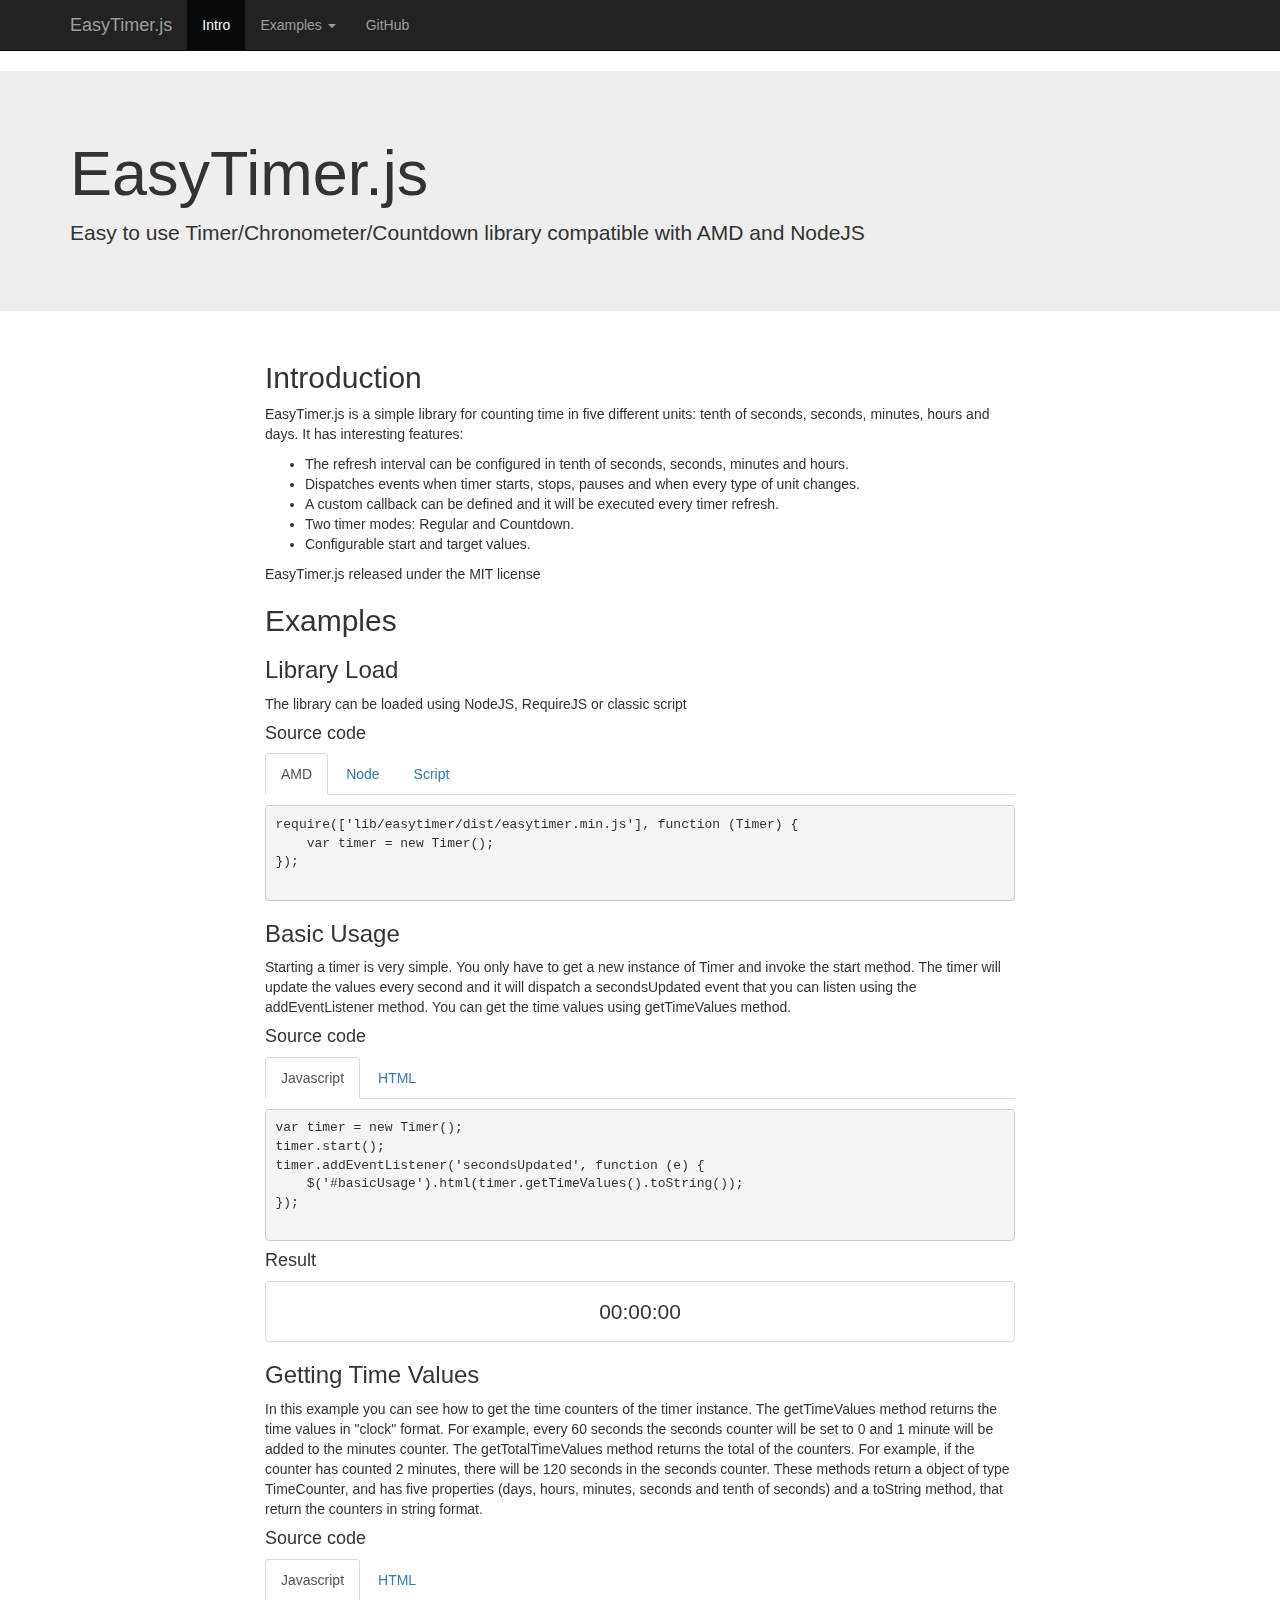
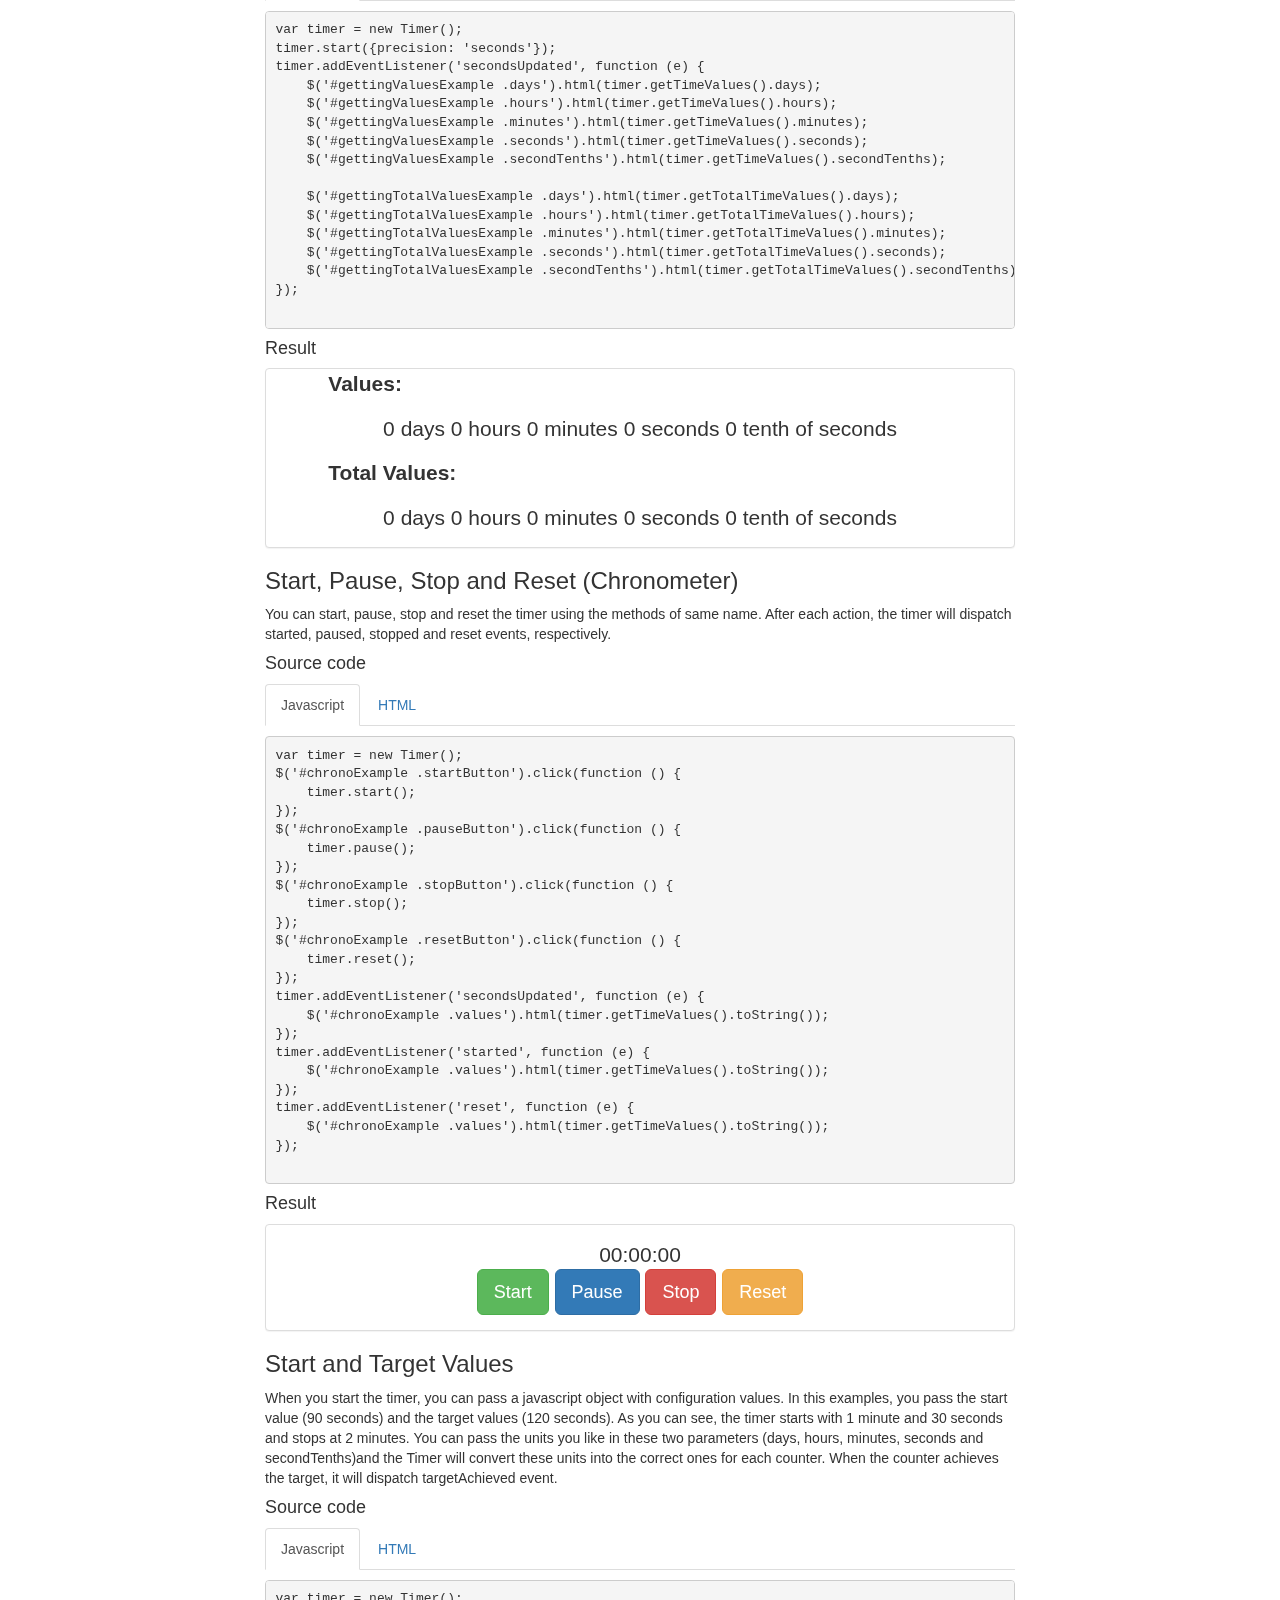
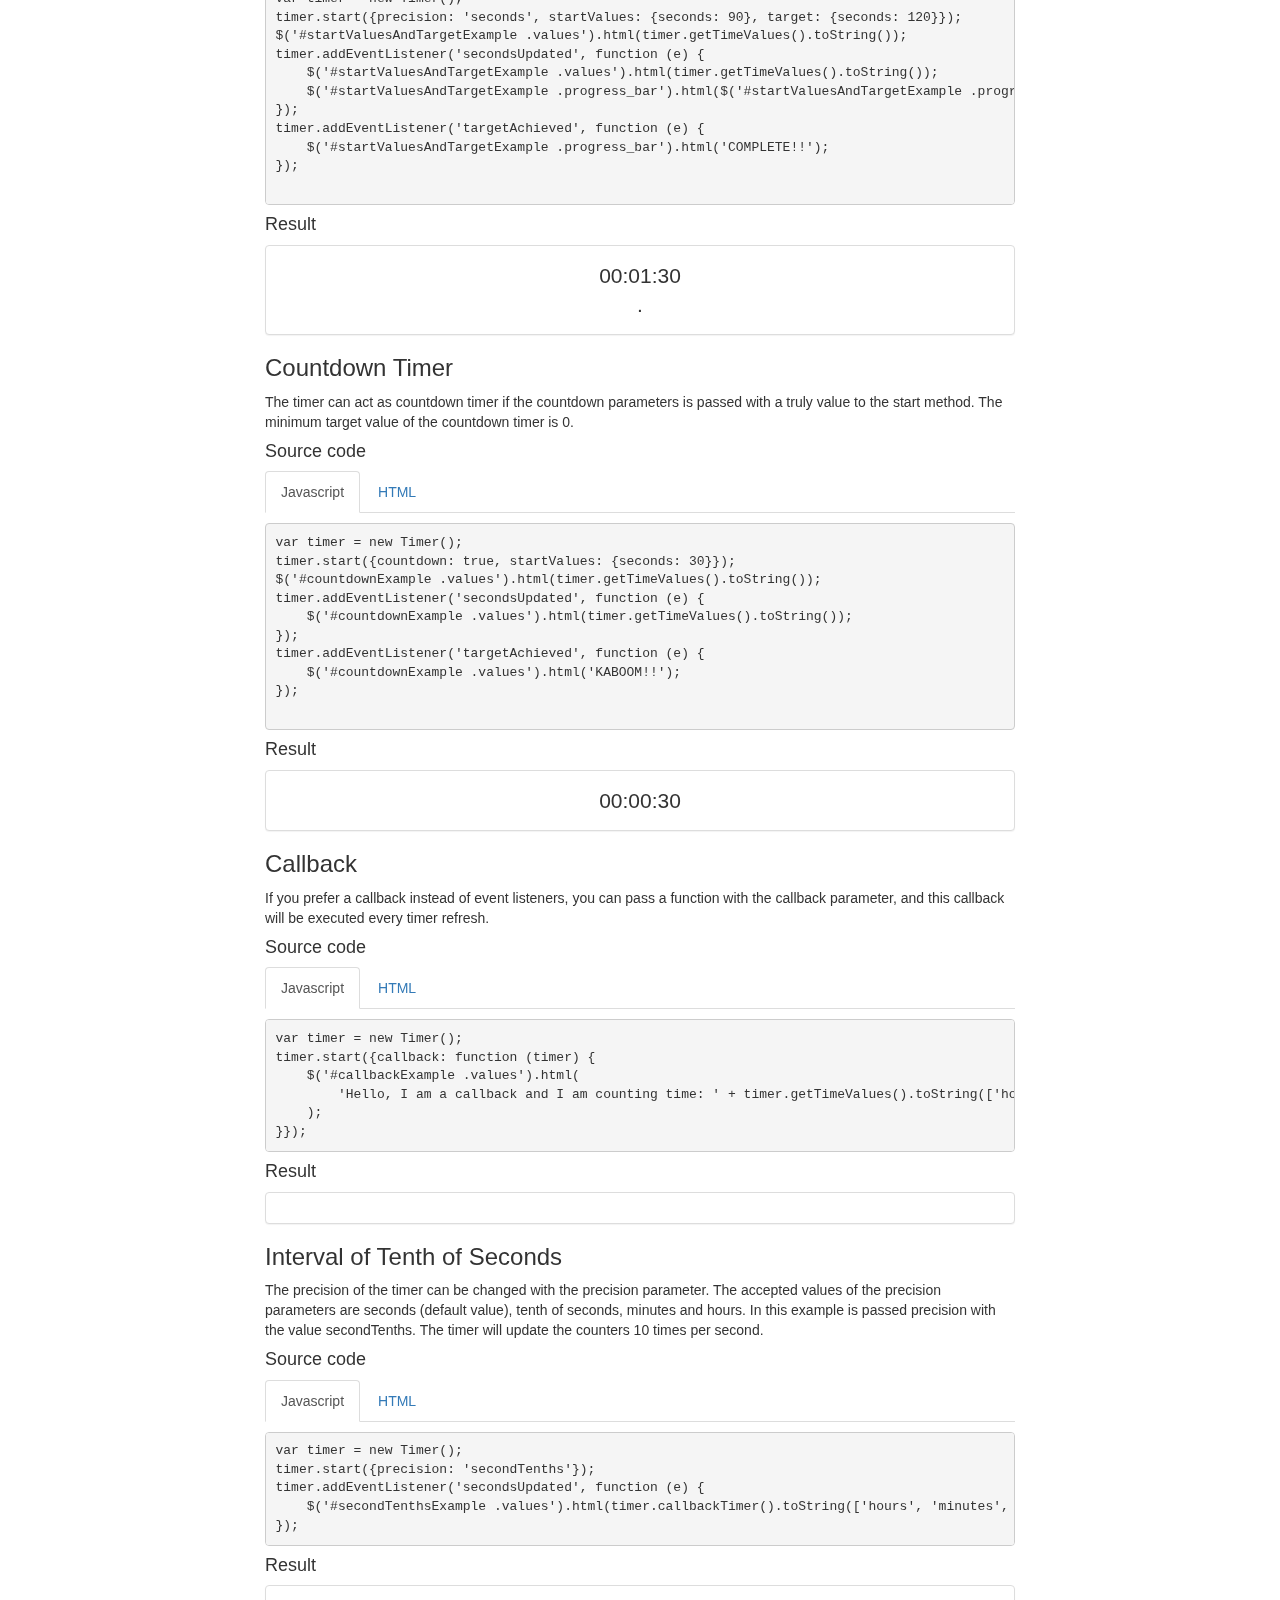
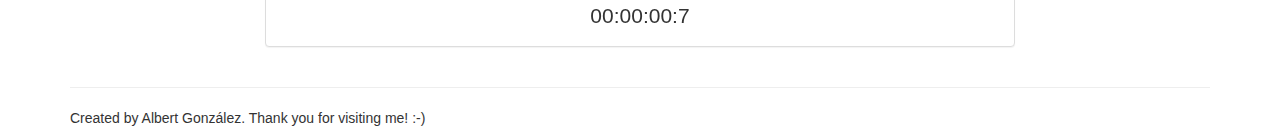
<file: bower_components/easytimer.js/index.html>
<!DOCTYPE html>
<html lang="en">
  <head>
    <meta charset="utf-8">
    <meta http-equiv="X-UA-Compatible" content="IE=edge">
    <meta name="viewport" content="width=device-width, initial-scale=1">
    <meta name="description" content="Easy to use Timer/Chronometer/Countdown library compatible with AMD and NodeJS">
    <meta name="author" content="Albert González">
    <link rel="icon" href="../../favicon.ico">

    <title>EasyTimer.js</title>

    <link href="dist/examples.min.css" rel="stylesheet">

    <!-- HTML5 shim and Respond.js IE8 support of HTML5 elements and media queries -->
    <!--[if lt IE 9]>
      <script src="https://oss.maxcdn.com/html5shiv/3.7.2/html5shiv.min.js"></script>
      <script src="https://oss.maxcdn.com/respond/1.4.2/respond.min.js"></script>
    <![endif]-->
  </head>

  <body>

    <div class="navbar navbar-inverse navbar-static-top" role="navigation">
      <div class="container">
        <div class="navbar-header">
          <button type="button" class="navbar-toggle collapsed" data-toggle="collapse" data-target=".navbar-collapse">
            <span class="sr-only">Toggle navigation</span>
            <span class="icon-bar"></span>
            <span class="icon-bar"></span>
            <span class="icon-bar"></span>
          </button>
          <a class="navbar-brand" href="">EasyTimer.js</a>
        </div>
        <div class="navbar-collapse collapse">
          <ul class="nav navbar-nav">
            <li class="active"><a href="#intro">Intro</a></li>
            <li class="dropdown">
              <a href="#" class="dropdown-toggle" data-toggle="dropdown">Examples <span class="caret"></span></a>
                <ul class="dropdown-menu" role="menu">
                  <li><a href="#libraryLoadExample">Library Load</a></li>
                  <li><a href="#basicUsageExample">Basic Usage</a></li>
                  <li><a href="#gettingTimeValuesExample">Getting Time Values</a></li>
                  <li><a href="#chronometerExample">Start, Pause and Stop (Chronometer)</a></li>
                  <li><a href="#startAndTargetValuesExample">Start and Target Values</a></li>
                  <li><a href="#countdownTimerExample">Countdown Timer</a></li>
                  <li><a href="#callbackExample">Callback</a></li>
                  <li><a href="#tenthOfSecondsExample">Interval of Tenth of Seconds</a></li>
                </ul>
            </li>
            <li><a href="https://github.com/albert-gonzalez/easytimer.js">GitHub</a></li>
          </ul>
        </div>
      </div>
    </div>

    <div class="jumbotron">
      <div class="container">
        <h1>EasyTimer.js</h1>
        <p>Easy to use Timer/Chronometer/Countdown library compatible with AMD and NodeJS</p>
      </div>
    </div>

    <div class="container">
      <div class="row">
        <div class="col-md-offset-2 col-md-8">
          <h2 id="intro">Introduction</h2>
            <p>EasyTimer.js is a simple library for counting time in five different units: tenth of seconds, seconds, minutes, hours and days. It has interesting features:</p>
            <ul>
                <li>
                    The refresh interval can be configured in tenth of seconds, seconds, minutes and hours.
                </li>
                <li>
                    Dispatches events when timer starts, stops, pauses and when every type of unit changes.
                </li>
                <li>
                    A custom callback can be defined and it will be executed every timer refresh.
                </li>
                <li>
                    Two timer modes: Regular and Countdown.
                </li>
                <li>
                    Configurable start and target values.
                </li>
            </ul>
            <p>EasyTimer.js released under the MIT license</p>
          <h2 id="examples">Examples</h2>
          <h3 id="libraryLoadExample">Library Load</h3>
          <p>The library can be loaded using NodeJS, RequireJS or classic script</p>
          <h4>Source code</h4>
          <ul class="nav nav-tabs" role="tablist">
              <li class="active"><a href="#amd">AMD</a></li>
              <li><a href="#node">Node</a></li>
              <li><a href="#script">Script</a></li>
          </ul>
          <div class="tab-content">
              <div class="tab-pane active in" id="amd">
                <p>
                    <pre>
require(['lib/easytimer/dist/easytimer.min.js'], function (Timer) {
    var timer = new Timer();
});
                    </pre>
                </p>
              </div>
              <div class="tab-pane" id="node">
              <p>
                    <pre>
var Timer = require('lib/easytimer/dist/easytimer.min.js')
                    </pre>
                </p>
              </div>
              <div class="tab-pane" id="script">
                <p>
                    <pre>
&lt;script src="lib/easytimer/dist/easytimer.min.js"&gt;&lt;/script&gt;
&lt;script&gt;
    var timerInstance = new Timer();
&lt;/script&gt;
                    </pre>
                </p>
              </div>
          </div>
          <h3 id="basicUsageExample">Basic Usage</h3>
          <p>
            Starting a timer is very simple. You only have to get a new instance of Timer and invoke the start method. The timer will update the values every second
            and it will dispatch a secondsUpdated event that you can listen using the addEventListener method. You can get the time values using getTimeValues method.
          </p>
          <h4>Source code</h4>
          <ul class="nav nav-tabs" role="tablist">
              <li class="active"><a href="#buJs">Javascript</a></li>
              <li><a href="#buHtml">HTML</a></li>
          </ul>
          <div class="tab-content">
              <div class="tab-pane active in" id="buJs">
            <p>
                <pre>
var timer = new Timer();
timer.start();
timer.addEventListener('secondsUpdated', function (e) {
    $('#basicUsage').html(timer.getTimeValues().toString());
});
                </pre>
            </p>
            </div>
            <div class="tab-pane" id="buHtml">
            <p>
                <pre>
&lt;div id="basicUsage"&gt;00:00:00&lt;/div&gt;
                </pre>
            </p>
            </div>
          </div>
          <h4>Result</h4>
          <div class="panel panel-default lead">
            <div class="text-center panel-body" id="basicUsage">00:00:00</div>
          </div>

          <h3 id="gettingTimeValuesExample">Getting Time Values</h3>
          <p>
            In this example you can see how to get the time counters of the timer instance. The getTimeValues method returns the time values in "clock" format. For example, every 60 seconds the
            seconds counter will be set to 0 and 1 minute will be added to the minutes counter. The getTotalTimeValues method returns the total of the counters. For example, if the counter has
            counted 2 minutes, there will be 120 seconds in the seconds counter. These methods return a object of type TimeCounter, and has five properties (days, hours, minutes, seconds
            and tenth of seconds) and a toString method, that return the counters in string format.
          </p>
          <h4>Source code</h4>
          <ul class="nav nav-tabs" role="tablist">
              <li class="active"><a href="#gvJs">Javascript</a></li>
              <li><a href="#gvHtml">HTML</a></li>
          </ul>
          <div class="tab-content">
              <div class="tab-pane active in" id="gvJs">
            <p>
                <pre>
var timer = new Timer();
timer.start({precision: 'seconds'});
timer.addEventListener('secondsUpdated', function (e) {
    $('#gettingValuesExample .days').html(timer.getTimeValues().days);
    $('#gettingValuesExample .hours').html(timer.getTimeValues().hours);
    $('#gettingValuesExample .minutes').html(timer.getTimeValues().minutes);
    $('#gettingValuesExample .seconds').html(timer.getTimeValues().seconds);
    $('#gettingValuesExample .secondTenths').html(timer.getTimeValues().secondTenths);

    $('#gettingTotalValuesExample .days').html(timer.getTotalTimeValues().days);
    $('#gettingTotalValuesExample .hours').html(timer.getTotalTimeValues().hours);
    $('#gettingTotalValuesExample .minutes').html(timer.getTotalTimeValues().minutes);
    $('#gettingTotalValuesExample .seconds').html(timer.getTotalTimeValues().seconds);
    $('#gettingTotalValuesExample .secondTenths').html(timer.getTotalTimeValues().secondTenths);
});
                </pre>
            </p>
            </div>
            <div class="tab-pane" id="gvHtml">
            <p>
                <pre>
&lt;div&gt;&lt;strong&gt;Values:&lt;/strong&gt;&lt;/div&gt;
&lt;div id="gettingValuesExample"&gt;
    &lt;span class="days"&gt;0&lt;/span&gt;&lt;span&gt; days&lt;/span&gt;
    &lt;span class="hours"&gt;0&lt;/span&gt;&lt;span&gt; hours&lt;/span&gt;
    &lt;span class="minutes"&gt;0&lt;/span&gt;&lt;span&gt; minutes&lt;/span&gt;
    &lt;span class="seconds"&gt;0&lt;/span&gt;&lt;span&gt; seconds&lt;/span&gt;
    &lt;span class="secondTenths"&gt;0&lt;/span&gt;&lt;span&gt; tenth of seconds&lt;/span&gt;
&lt;/div&gt;
&lt;div&gt;&lt;strong&gt;Total Values:&lt;/strong&gt;&lt;/div&gt;
&lt;div id="gettingTotalValuesExample"&gt;
    &lt;span class="days"&gt;0&lt;/span&gt;&lt;span&gt; days&lt;/span&gt;
    &lt;span class="hours"&gt;0&lt;/span&gt;&lt;span&gt; hours&lt;/span&gt;
    &lt;span class="minutes"&gt;0&lt;/span&gt;&lt;span&gt; minutes&lt;/span&gt;
    &lt;span class="seconds"&gt;0&lt;/span&gt;&lt;span&gt; seconds&lt;/span&gt;
    &lt;span class="secondTenths"&gt;0&lt;/span&gt;&lt;span&gt; tenth of seconds&lt;/span&gt;
&lt;/div&gt;
                </pre>
            </p>
            </div>
          </div>
          <h4>Result</h4>
          <div class="panel panel-default lead">
            <div class="col-md-offset-1"><strong>Values:</strong></div>
            <div class="text-center panel-body" id="gettingValuesExample">
                <span class="days">0</span><span> days</span>
                <span class="hours">0</span><span> hours</span>
                <span class="minutes">0</span><span> minutes</span>
                <span class="seconds">0</span><span> seconds</span>
                <span class="secondTenths">0</span><span> tenth of seconds</span>
            </div>
            <div class="col-md-offset-1"><strong>Total Values:</strong></div>
            <div class="text-center panel-body" id="gettingTotalValuesExample">
                <span class="days">0</span><span> days</span>
                <span class="hours">0</span><span> hours</span>
                <span class="minutes">0</span><span> minutes</span>
                <span class="seconds">0</span><span> seconds</span>
                <span class="secondTenths">0</span><span> tenth of seconds</span>
            </div>
          </div>

          <h3 id="chronometerExample">Start, Pause, Stop and Reset (Chronometer)</h3>
          <p>
            You can start, pause, stop and reset the timer using the methods of same name. After each action, the timer will dispatch started, paused, stopped and reset events, respectively.
          </p>
          <h4>Source code</h4>
            <ul class="nav nav-tabs" role="tablist">
              <li class="active"><a href="#chronoJs">Javascript</a></li>
              <li><a href="#chronoHtml">HTML</a></li>
          </ul>
          <div class="tab-content">
              <div class="tab-pane active in" id="chronoJs">
            <p>
                <pre>
var timer = new Timer();
$('#chronoExample .startButton').click(function () {
    timer.start();
});
$('#chronoExample .pauseButton').click(function () {
    timer.pause();
});
$('#chronoExample .stopButton').click(function () {
    timer.stop();
});
$('#chronoExample .resetButton').click(function () {
    timer.reset();
});
timer.addEventListener('secondsUpdated', function (e) {
    $('#chronoExample .values').html(timer.getTimeValues().toString());
});
timer.addEventListener('started', function (e) {
    $('#chronoExample .values').html(timer.getTimeValues().toString());
});
timer.addEventListener('reset', function (e) {
    $('#chronoExample .values').html(timer.getTimeValues().toString());
});
                </pre>
            </p>
            </div>
            <div class="tab-pane" id="chronoHtml">
            <p>
                <pre>
&lt;div id="chronoExample"&gt;
    &lt;div class="values"&gt;00:00:00&lt;/div&gt;
    &lt;div&gt;
        &lt;button class="startButton"&gt;Start&lt;/button&gt;
        &lt;button class="pauseButton" &gt;Pause&lt;/button&gt;
        &lt;button class="stopButton"&gt;Stop&lt;/button&gt;
        &lt;button class="resetButton"&gt;Reset&lt;/button&gt;
    &lt;/div&gt;
&lt;/div&gt;
                </pre>
            </p>
            </div>
          </div>
          <h4>Result</h4>
          <div class="panel panel-default lead">
            <div class="text-center panel-body" id="chronoExample">
                <div class="values">00:00:00</div>
                <div>
                    <button class="startButton btn btn-success btn-lg">Start</button>
                    <button class="pauseButton btn btn-primary btn-lg" >Pause</button>
                    <button class="stopButton btn btn-danger btn-lg">Stop</button>
                    <button class="resetButton btn btn-warning btn-lg">Reset</button>
                </div>
            </div>
          </div>

          <h3 id="startAndTargetValuesExample">Start and Target Values</h3>
          <p>
              When you start the timer, you can pass a javascript object with configuration values. In this examples, you pass the start value (90 seconds) and the target values (120 seconds).
              As you can see, the timer starts with 1 minute and 30 seconds and stops at 2 minutes. You can pass the units you like in these two parameters
              (days, hours, minutes, seconds and secondTenths)and the Timer will convert these units into the correct ones for each counter. When the counter achieves the target, it will dispatch targetAchieved event.
          </p>
          <h4>Source code</h4>
          <ul class="nav nav-tabs" role="tablist">
              <li class="active"><a href="#svJs">Javascript</a></li>
              <li><a href="#svHtml">HTML</a></li>
          </ul>
          <div class="tab-content">
              <div class="tab-pane active in" id="svJs">
            <p>
                <pre>
var timer = new Timer();
timer.start({precision: 'seconds', startValues: {seconds: 90}, target: {seconds: 120}});
$('#startValuesAndTargetExample .values').html(timer.getTimeValues().toString());
timer.addEventListener('secondsUpdated', function (e) {
    $('#startValuesAndTargetExample .values').html(timer.getTimeValues().toString());
    $('#startValuesAndTargetExample .progress_bar').html($('#startValuesAndTargetExample .progress_bar').html() + '.');
});
timer.addEventListener('targetAchieved', function (e) {
    $('#startValuesAndTargetExample .progress_bar').html('COMPLETE!!');
});
                </pre>
            </p>
            </div>
            <div class="tab-pane" id="svHtml">
            <p>
                <pre>
&lt;div id="startValuesAndTargetExample"&gt;
    &lt;div class="values"&gt;&lt;/div&gt;
    &lt;div class="progress_bar"&gt;.&lt;/div&gt;
&lt;/div&gt;
                </pre>
            </p>
            </div>
          </div>
          <h4>Result</h4>
          <div class="panel panel-default lead">
            <div class="text-center panel-body" id="startValuesAndTargetExample">
                <div class="values"></div>
                <div class="progress_bar">.</div>
            </div>
          </div>

          <h3 id="countdownTimerExample">Countdown Timer</h3>
            <p>
                The timer can act as countdown timer if the countdown parameters is passed with a truly value to the start method. The minimum target value of the countdown timer
                is 0.
            </p>
          <h4>Source code</h4>
          <ul class="nav nav-tabs" role="tablist">
              <li class="active"><a href="#cdJs">Javascript</a></li>
              <li><a href="#cdHtml">HTML</a></li>
          </ul>
          <div class="tab-content">
              <div class="tab-pane active in" id="cdJs">
            <p>
                <pre>
var timer = new Timer();
timer.start({countdown: true, startValues: {seconds: 30}});
$('#countdownExample .values').html(timer.getTimeValues().toString());
timer.addEventListener('secondsUpdated', function (e) {
    $('#countdownExample .values').html(timer.getTimeValues().toString());
});
timer.addEventListener('targetAchieved', function (e) {
    $('#countdownExample .values').html('KABOOM!!');
});
                </pre>
            </p>
            </div>
            <div class="tab-pane" id="cdHtml">
            <p>
                <pre>
&lt;div id="countdownExample"&gt;
    &lt;div class="values"&gt;&lt;/div&gt;
&lt;/div&gt;
                </pre>
            </p>
            </div>
          </div>
          <h4>Result</h4>
          <div class="panel panel-default lead">
            <div class="text-center panel-body" id="countdownExample">
                <div class="values"></div>
            </div>
          </div>

          <h3 id="callbackExample">Callback</h3>
          <p>
              If you prefer a callback instead of event listeners, you can pass a function with the callback parameter, and this callback will be executed every timer refresh.
          </p>
          <h4>Source code</h4>
          <ul class="nav nav-tabs" role="tablist">
              <li class="active"><a href="#cbJs">Javascript</a></li>
              <li><a href="#cbHtml">HTML</a></li>
          </ul>
          <div class="tab-content">
              <div class="tab-pane active in" id="cbJs">
            <p>
                <pre>
var timer = new Timer();
timer.start({callback: function (timer) {
    $('#callbackExample .values').html(
        'Hello, I am a callback and I am counting time: ' + timer.getTimeValues().toString(['hours', 'minutes', 'seconds', 'secondTenths'])
    );
}});            </pre>
            </p>
            </div>
            <div class="tab-pane" id="cbHtml">
            <p>
                <pre>
&lt;div id="callbackExample"&gt;
    &lt;div class="values"&gt;&lt;/div&gt;
&lt;/div&gt;
                </pre>
            </p>
            </div>
          </div>
          <h4>Result</h4>
          <div class="panel panel-default lead">
            <div class="text-center panel-body" id="callbackExample">
                <div class="values"></div>
            </div>
          </div>

          <h3 id="tenthOfSecondsExample">Interval of Tenth of Seconds</h3>
          <p>
              The precision of the timer can be changed with the precision parameter. The accepted values of the precision parameters are seconds (default value), tenth of seconds, minutes and hours.
              In this example is passed precision with the value secondTenths. The timer will update the counters 10 times per second.
          </p>
          <h4>Source code</h4>
          <ul class="nav nav-tabs" role="tablist">
              <li class="active"><a href="#tsJs">Javascript</a></li>
              <li><a href="#tsHtml">HTML</a></li>
          </ul>
          <div class="tab-content">
              <div class="tab-pane active in" id="tsJs">
            <p>
                <pre>
var timer = new Timer();
timer.start({precision: 'secondTenths'});
timer.addEventListener('secondsUpdated', function (e) {
    $('#secondTenthsExample .values').html(timer.callbackTimer().toString(['hours', 'minutes', 'seconds', 'secondTenths']));
});            </pre>
            </p>
            </div>
            <div class="tab-pane" id="tsHtml">
            <p>
                <pre>
&lt;div id="secondTenthsExample"&gt;
    &lt;div class="values"&gt;&lt;/div&gt;
&lt;/div&gt;
                </pre>
            </p>
            </div>
          </div>
          <h4>Result</h4>
          <div class="panel panel-default lead">
            <div class="text-center panel-body" id="secondTenthsExample">
                <div class="values">00:00:00:00</div>
            </div>
          </div>
        </div>
      </div>

      <hr>

      <footer>
        <p>Created by Albert González. Thank you for visiting me! :-)</p>
      </footer>
    </div> <!-- /container -->

    <script src="dist/examples.min.js"> </script>
  </body>
</html>
</file>
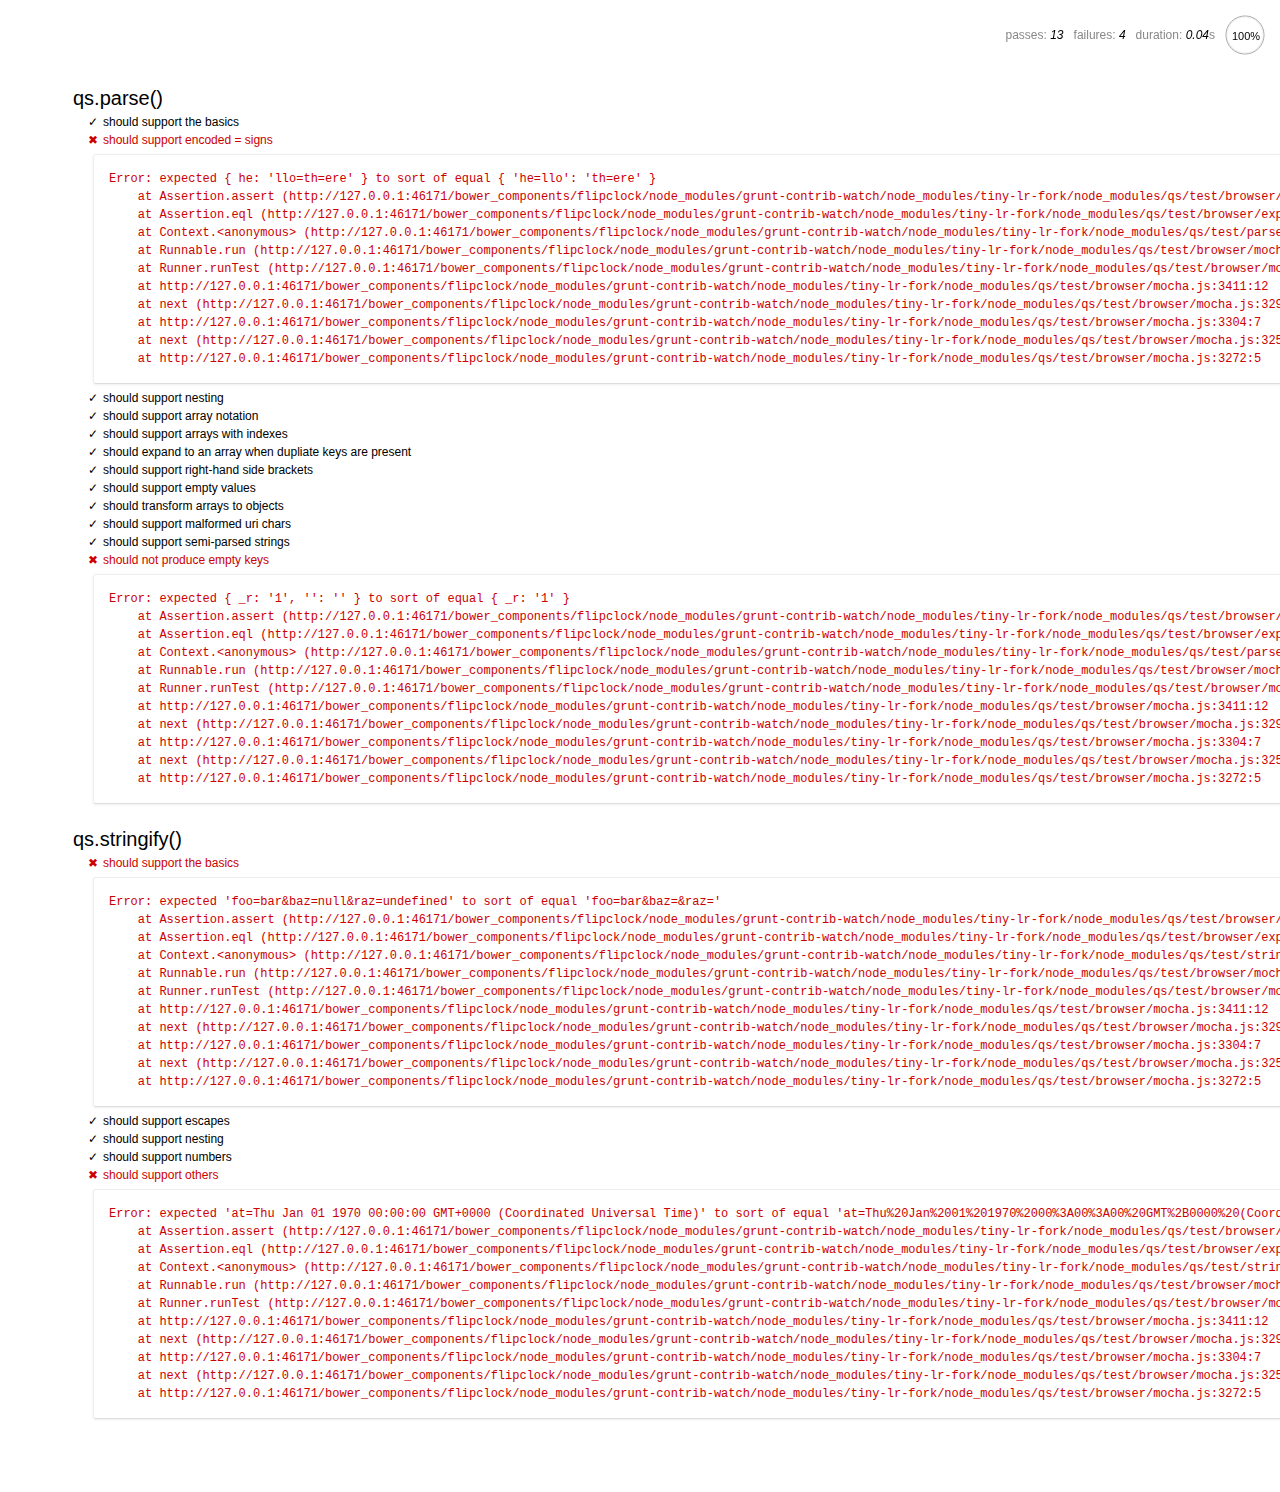
<file: bower_components/flipclock/node_modules/grunt-contrib-watch/node_modules/tiny-lr-fork/node_modules/qs/test/browser/index.html>
<html>
  <head>
    <title>Mocha</title>
    <meta http-equiv="Content-Type" content="text/html; charset=UTF-8">
    <link rel="stylesheet" href="mocha.css" />
    <script src="jquery.js" type="text/javascript"></script>
    <script src="expect.js"></script>
    <script src="mocha.js"></script>
    <script>mocha.setup('bdd')</script>
    <script src="qs.js"></script>
    <script src="../parse.js"></script>
    <script src="../stringify.js"></script>
    <script>onload = mocha.run;</script>
  </head>
  <body>
    <div id="mocha"></div>
  </body>
</html>
</file>
<file: bower_components/flipclock/node_modules/grunt-contrib-watch/node_modules/tiny-lr-fork/node_modules/qs/test/browser/mocha.css>
body {
  font: 20px/1.5 "Helvetica Neue", Helvetica, Arial, sans-serif;
  padding: 60px 50px;
}

#mocha h1, h2 {
  margin: 0;
}

#mocha h1 {
  margin-top: 15px;
  font-size: 1em;
  font-weight: 200;
}

#mocha .suite .suite h1 {
  margin-top: 0;
  font-size: .8em;
}

#mocha h2 {
  font-size: 12px;
  font-weight: normal;
  cursor: pointer;
}

#mocha .suite {
  margin-left: 15px;
}

#mocha .test {
  margin-left: 15px;
}

#mocha .test:hover h2::after {
  position: relative;
  top: 0;
  right: -10px;
  content: '(view source)';
  font-size: 12px;
  font-family: arial;
  color: #888;
}

#mocha .test.pending:hover h2::after {
  content: '(pending)';
  font-family: arial;
}

#mocha .test.pass.medium .duration {
  background: #C09853;
}

#mocha .test.pass.slow .duration {
  background: #B94A48;
}

#mocha .test.pass::before {
  content: '✓';
  font-size: 12px;
  display: block;
  float: left;
  margin-right: 5px;
}

#mocha .test.pass .duration {
  font-size: 9px;
  margin-left: 5px;
  padding: 2px 5px;
  color: white;
  -webkit-box-shadow: inset 0 1px 1px rgba(0,0,0,.2);
  -moz-box-shadow: inset 0 1px 1px rgba(0,0,0,.2);
  box-shadow: inset 0 1px 1px rgba(0,0,0,.2);
  -webkit-border-radius: 5px;
  -moz-border-radius: 5px;
  -ms-border-radius: 5px;
  -o-border-radius: 5px;
  border-radius: 5px;
}

#mocha .test.pass.fast .duration {
  display: none;
}

#mocha .test.pending {
  color: #0b97c4;
}

#mocha .test.pending::before {
  content: '◦';
  color: #0b97c4;
}

#mocha .test.fail {
  color: #c00;
}

#mocha .test.fail pre {
  color: black;
}

#mocha .test.fail::before {
  content: '✖';
  font-size: 12px;
  display: block;
  float: left;
  margin-right: 5px;
  color: #c00;
}

#mocha .test pre.error {
  color: #c00;
}

#mocha .test pre {
  display: inline-block;
  font: 12px/1.5 monaco, monospace;
  margin: 5px;
  padding: 15px;
  border: 1px solid #eee;
  border-bottom-color: #ddd;
  -webkit-border-radius: 3px;
  -webkit-box-shadow: 0 1px 3px #eee;
}

#error {
  color: #c00;
  font-size: 1.5  em;
  font-weight: 100;
  letter-spacing: 1px;
}

#stats {
  position: fixed;
  top: 15px;
  right: 10px;
  font-size: 12px;
  margin: 0;
  color: #888;
}

#stats .progress {
  float: right;
  padding-top: 0;
}

#stats em {
  color: black;
}

#stats li {
  display: inline-block;
  margin: 0 5px;
  list-style: none;
  padding-top: 11px;
}

code .comment { color: #ddd }
code .init { color: #2F6FAD }
code .string { color: #5890AD }
code .keyword { color: #8A6343 }
code .number { color: #2F6FAD }
</file>
